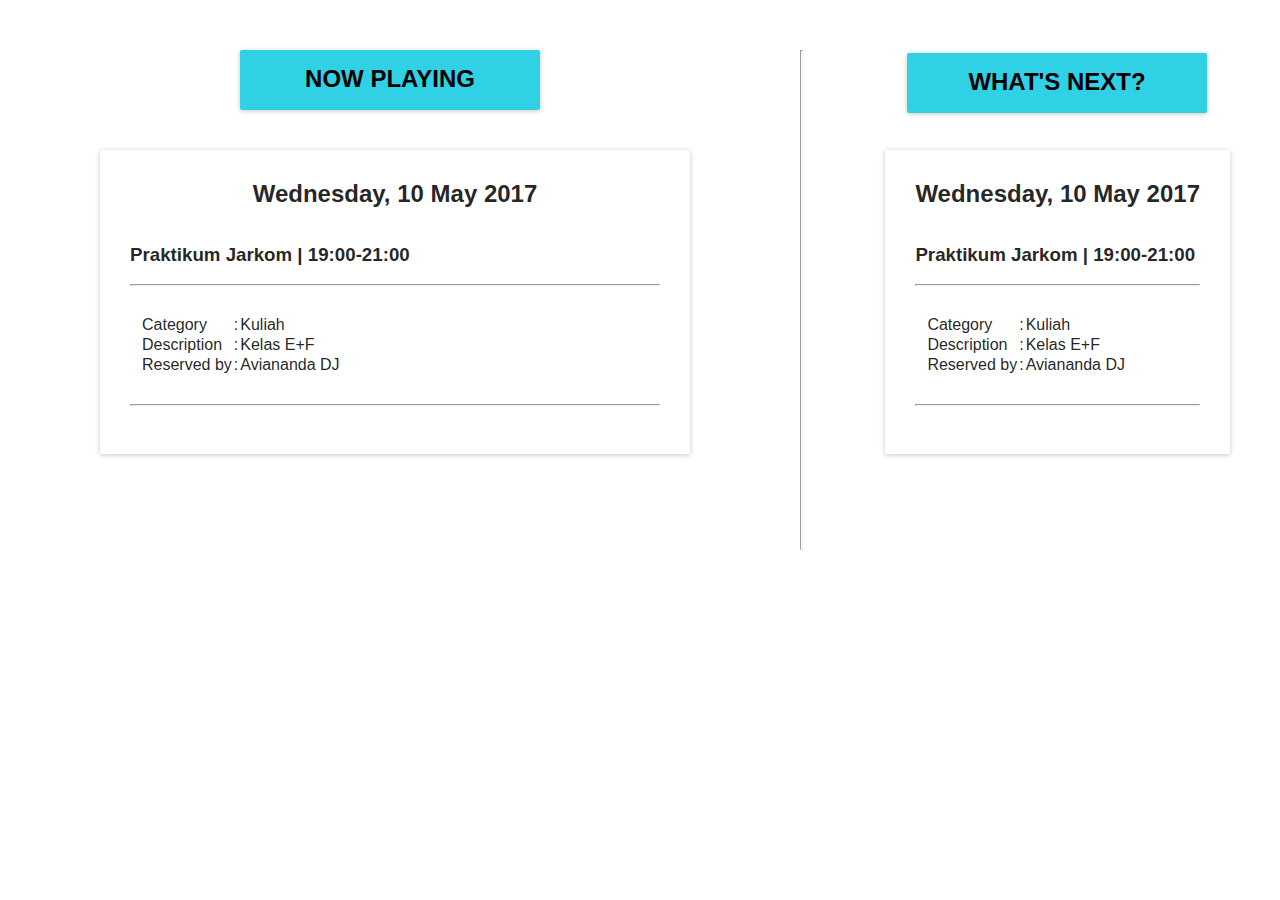
<file: old/PengumumanLP.html>
<!doctype html>
<html>
	<head>
		<link rel="stylesheet" type="text/css" href="style.css">
	</head>

	<body>
		<div id="cardWrapper">
			  <div id="cardContainerL">
			  	  <h2>NOW PLAYING</h2>
			  </div>

			  <hr width="1" size="500" style="margin-left: 750px">

			  <div id="cardContainer1" style="background: white;">
				<center><h2>Wednesday, 10 May 2017</h2></center><br><br>
				<h3>Praktikum Jarkom | 19:00-21:00</h3><br><hr><br>
				<table id="detail">
				 <tr>
				  <td>Category</td>
				  <td>:</td>
				  <td>Kuliah</td>
				 </tr>
				 <tr>
				  <td>Description</td>
				  <td>:</td>
				  <td>Kelas E+F</td>
				 </tr>
				 <tr>
				  <td>Reserved by</td>
				  <td>:</td>
				  <td>Aviananda DJ</td>
				 </tr>
				 </table><br><hr><br>
			  </div>

			  <div id="cardContainerR">
				  <h2>WHAT'S NEXT?</h2>
			  </div>

			  <div id="cardContainer2" style="background: white;">
				<center><h2>Wednesday, 10 May 2017</h2></center><br><br>
				<h3>Praktikum Jarkom | 19:00-21:00</h3><br><hr><br>
				<table id="detail">
				 <tr>
				  <td>Category</td>
				  <td>:</td>
				  <td>Kuliah</td>
				 </tr>
				 <tr>
				  <td>Description</td>
				  <td>:</td>
				  <td>Kelas E+F</td>
				 </tr>
				 <tr>
				  <td>Reserved by</td>
				  <td>:</td>
				  <td>Aviananda DJ</td>
				 </tr>
				 </table><br><hr><br>
			  </div>

		</div>
	</body>
</html>
</file>
<file: old/style.css>
*{
				margin: 0;
				padding: 0;
			}

			#cardWrapper{
				margin: 50px;
			}
			#cardContainerL{
				float: left;
				width: 300px;
				height: 60px;
				background: rgb(49,209,229);
				padding: 15px;
				box-sizing: border-box;
				box-shadow: rgba(0,0,0,0.117647) 0px 1px 6px, rgba(0,0,0,0.117647) 0px 1px 4px;
				border-radius: 2px;
				margin-left: 190px;
			}
			#cardContainerL > h2{
				font-family: Roboto, sans-serif;
				text-align: center;
			}
			#cardContainer1{
				width: 50%;
				float: left;
				color: rgba(0, 0, 0, 0.870588);
				background-color: rgb(255, 255, 255);
				box-sizing: border-box;
				font-family: Roboto, sans-serif;
				box-shadow: rgba(0, 0, 0, 0.117647) 0px 1px 6px, rgba(0, 0, 0, 0.117647) 0px 1px 4px;
				border-radius: 2px;
				padding: 30px;
				margin-left: 50px;
				margin-top: -400px;
			}
			#cardContainerR{
				float: right;
				width: 300px;
				height: 60px;
				background: rgb(49,209,229);
				padding: 15px;
				box-sizing: border-box;
				box-shadow: rgba(0,0,0,0.117647) 0px 1px 6px, rgba(0,0,0,0.117647) 0px 1px 4px;
				border-radius: 2px;
				margin-top: -497px;
				margin-right: 23px;
			}
			#cardContainerR > h2{
				font-family: Roboto, sans-serif;
				text-align: center;
			}
			#cardContainer2{
				float: right;
				color: rgba(0, 0, 0, 0.870588);
				background-color: rgb(255, 255, 255);
				box-sizing: border-box;
				font-family: Roboto, sans-serif;
				box-shadow: rgba(0, 0, 0, 0.117647) 0px 1px 6px, rgba(0, 0, 0, 0.117647) 0px 1px 4px;
				border-radius: 2px;
				padding: 30px;
				margin-top: -400px;
			}
			#detail{
				padding: 10px;
			}
</file>
